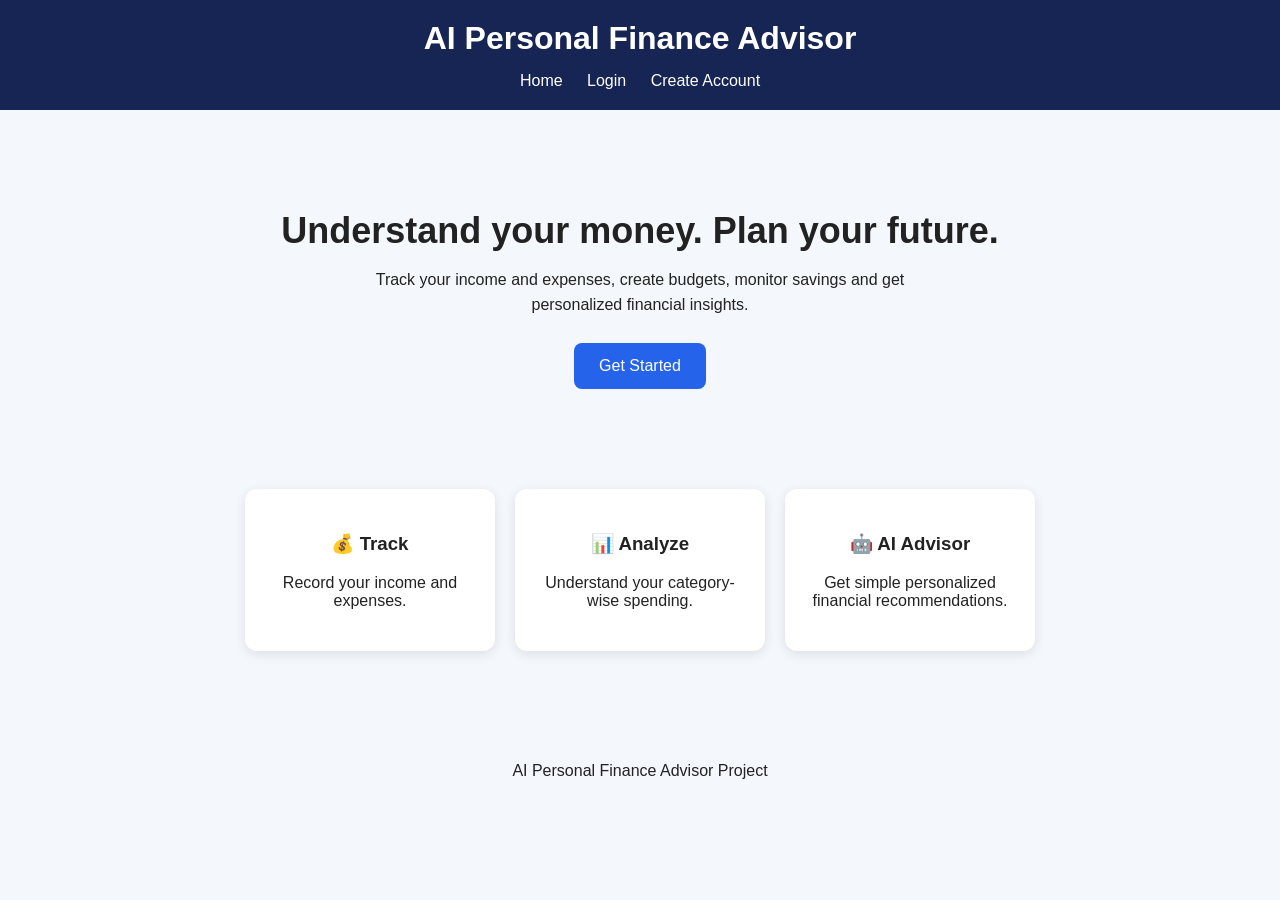
<file: index.html>
<!DOCTYPE html>
<html lang="en">
<head>
    <meta charset="UTF-8">
    <meta name="viewport" content="width=device-width, initial-scale=1.0">
    <title>AI Personal Finance Advisor</title>
    <link rel="stylesheet" href="style.css">
</head>

<body>

<header>
    <h1>AI Personal Finance Advisor</h1>
    <nav>
        <a href="index.html">Home</a>
        <a href="login.html">Login</a>
        <a href="register.html">Create Account</a>
    </nav>
</header>

<section class="hero">
    <h2>Understand your money. Plan your future.</h2>

    <p>
        Track your income and expenses, create budgets,
        monitor savings and get personalized financial insights.
    </p>

    <a class="button" href="register.html">Get Started</a>
</section>

<section class="cards">

    <div class="card">
        <h3>💰 Track</h3>
        <p>Record your income and expenses.</p>
    </div>

    <div class="card">
        <h3>📊 Analyze</h3>
        <p>Understand your category-wise spending.</p>
    </div>

    <div class="card">
        <h3>🤖 AI Advisor</h3>
        <p>Get simple personalized financial recommendations.</p>
    </div>

</section>

<footer>
    <p>AI Personal Finance Advisor Project</p>
</footer>

</body>
</html>
</file>
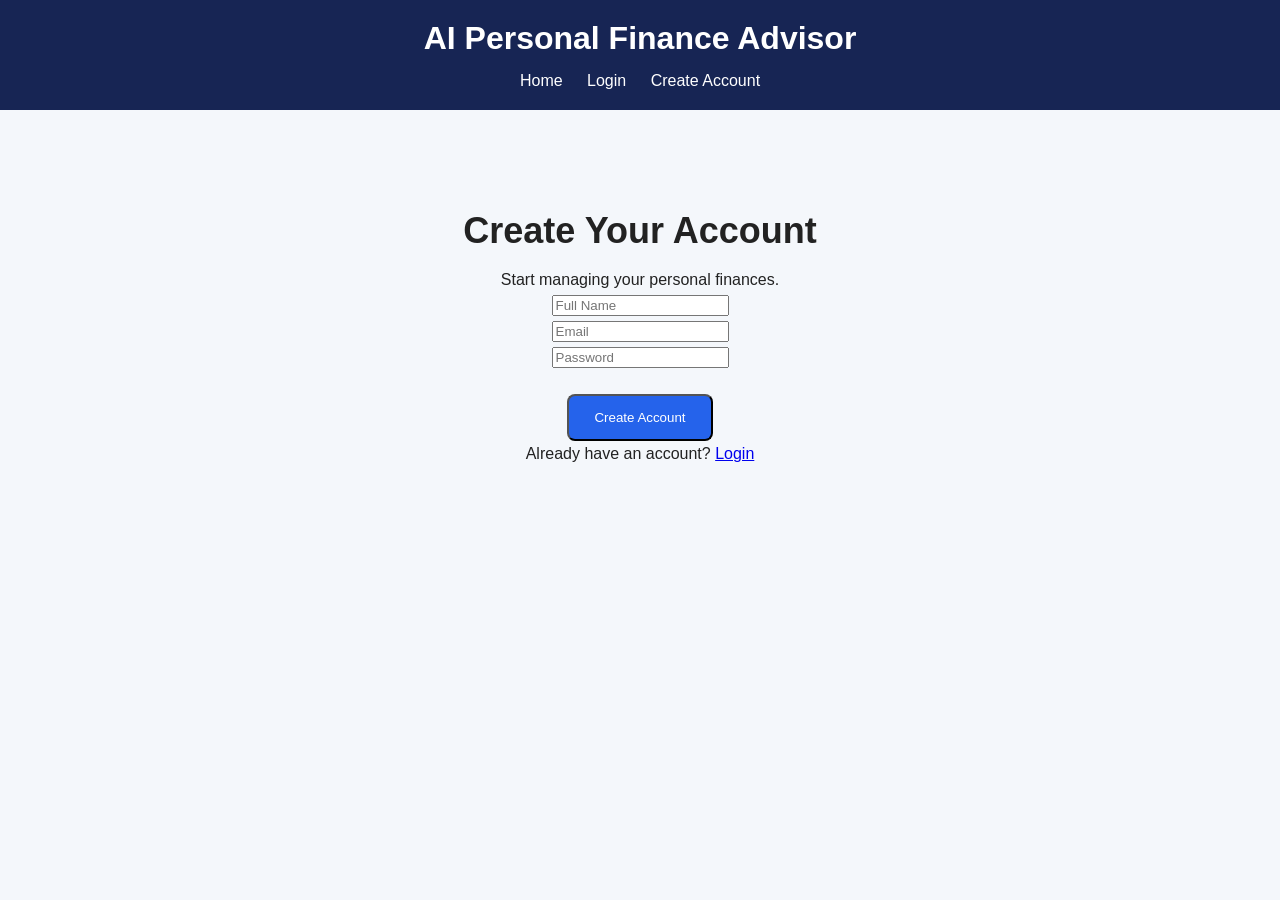
<file: register.html>
<!DOCTYPE html>
<html lang="en">
<head>
    <meta charset="UTF-8">
    <meta name="viewport" content="width=device-width, initial-scale=1.0">
    <title>Create Account - AI Finance Advisor</title>
    <link rel="stylesheet" href="style.css">
</head>

<body>

<header>
    <h1>AI Personal Finance Advisor</h1>

    <nav>
        <a href="index.html">Home</a>
        <a href="login.html">Login</a>
        <a href="register.html">Create Account</a>
    </nav>
</header>

<section class="hero">

    <h2>Create Your Account</h2>

    <p>Start managing your personal finances.</p>

    <form onsubmit="createAccount(event)">

        <p>
            <input type="text" id="name" placeholder="Full Name" required>
        </p>

        <p>
            <input type="email" id="email" placeholder="Email" required>
        </p>

        <p>
            <input type="password" id="password" placeholder="Password" required>
        </p>

        <button class="button" type="submit">
            Create Account
        </button>

    </form>

    <p id="message"></p>

    <p>
        Already have an account?
        <a href="login.html">Login</a>
    </p>

</section>

<script>
function createAccount(event) {
    event.preventDefault();

    document.getElementById("message").innerHTML =
        "✅ Account created successfully!";

    setTimeout(function() {
        window.location.href = "dashboard.html";
    }, 1000);
}
</script>

</body>
</html>
</file>
<file: style.css>
* {
    box-sizing: border-box;
}

body {
    margin: 0;
    font-family: Arial, sans-serif;
    background: #f4f7fb;
    color: #222;
}

header {
    background: #172554;
    color: white;
    padding: 20px;
    text-align: center;
}

header h1 {
    margin: 0 0 15px;
}

nav a {
    color: white;
    text-decoration: none;
    margin: 0 10px;
}

.hero {
    text-align: center;
    padding: 70px 20px;
}

.hero h2 {
    font-size: 36px;
    margin-bottom: 15px;
}

.hero p {
    max-width: 600px;
    margin: auto;
    line-height: 1.6;
}

.button {
    display: inline-block;
    margin-top: 25px;
    padding: 14px 25px;
    background: #2563eb;
    color: white;
    text-decoration: none;
    border-radius: 8px;
}

.cards {
    display: flex;
    justify-content: center;
    gap: 20px;
    padding: 30px;
    flex-wrap: wrap;
}

.card {
    background: white;
    padding: 25px;
    width: 250px;
    border-radius: 12px;
    text-align: center;
    box-shadow: 0 3px 12px rgba(0,0,0,0.1);
}

footer {
    text-align: center;
    padding: 25px;
    margin-top: 40px;
  }
</file>
